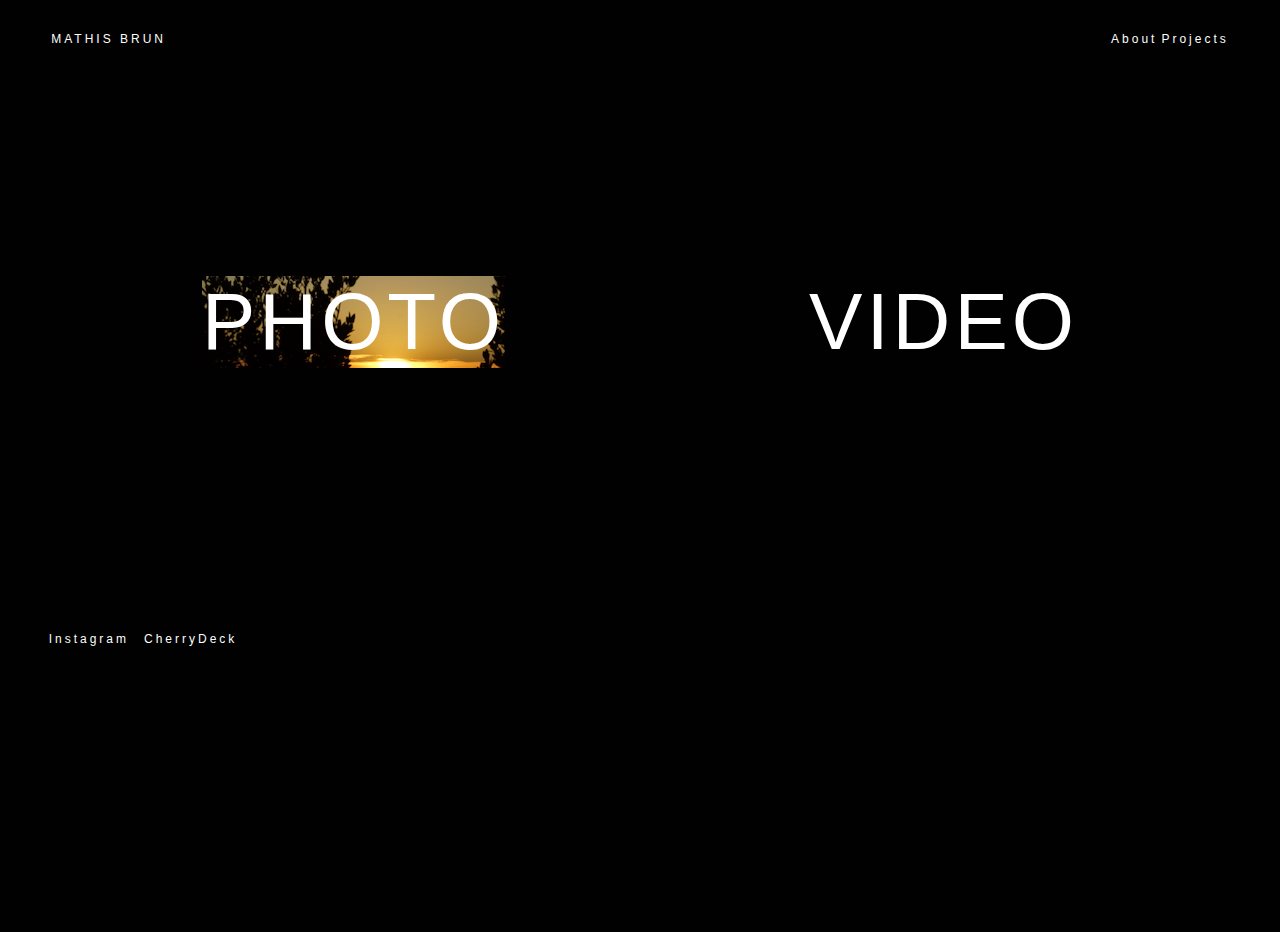
<file: les projets.html>
<!DOCTYPE HTML>
<html lang="fr">

<head>	
	<meta charset="utf-8">
	<meta name="author" content="Mathis Brun" >
	<title> LES PROJETS </title>
	<link rel="stylesheet" type="text/css" href="cv.css">
</head>

<body>
<!-- haut de la page -->
	<div class= "haut">
		<div class="name"><a href="index.html">MATHIS BRUN</a></div>
			<div class = "menu">
					<a href="about me.html" >About</a>   
					<a href="les projets.html">Projects</a>
				 
			</div>
	</div>

<!-- milieu de page -->
	<div class= "project-title">
		<div class = "placement-PHOTO">
			<a href="photos.html" >PHOTO</a>
			<!--<p><h2 data-ix="footer-animation" class="h2" >SUNSET WRLD/THE LAKE ·&nbsp;</h2></p>-->
		</div>
			<div class= "placement-VIDEO">
				<a href="videos.html">VIDEO</a>
				<!--<h2 data-ix="footer-animation" class="h2" >SKI ·&nbsp;</h2>-->
			</div>

	</div>
    




<!-- bas de la page -->
    <div class= "social" > 
    	<a href="https://www.instagram.com/mathis___brun/" target="_blank"><div>Instagram</div></a>
  		<a href="https://cherrydeck.com/profile/mathis_ph/portfolios" target="_blank" ><div>CherryDeck </div></a>
  			
    	
  	</div>

</body>
</file>
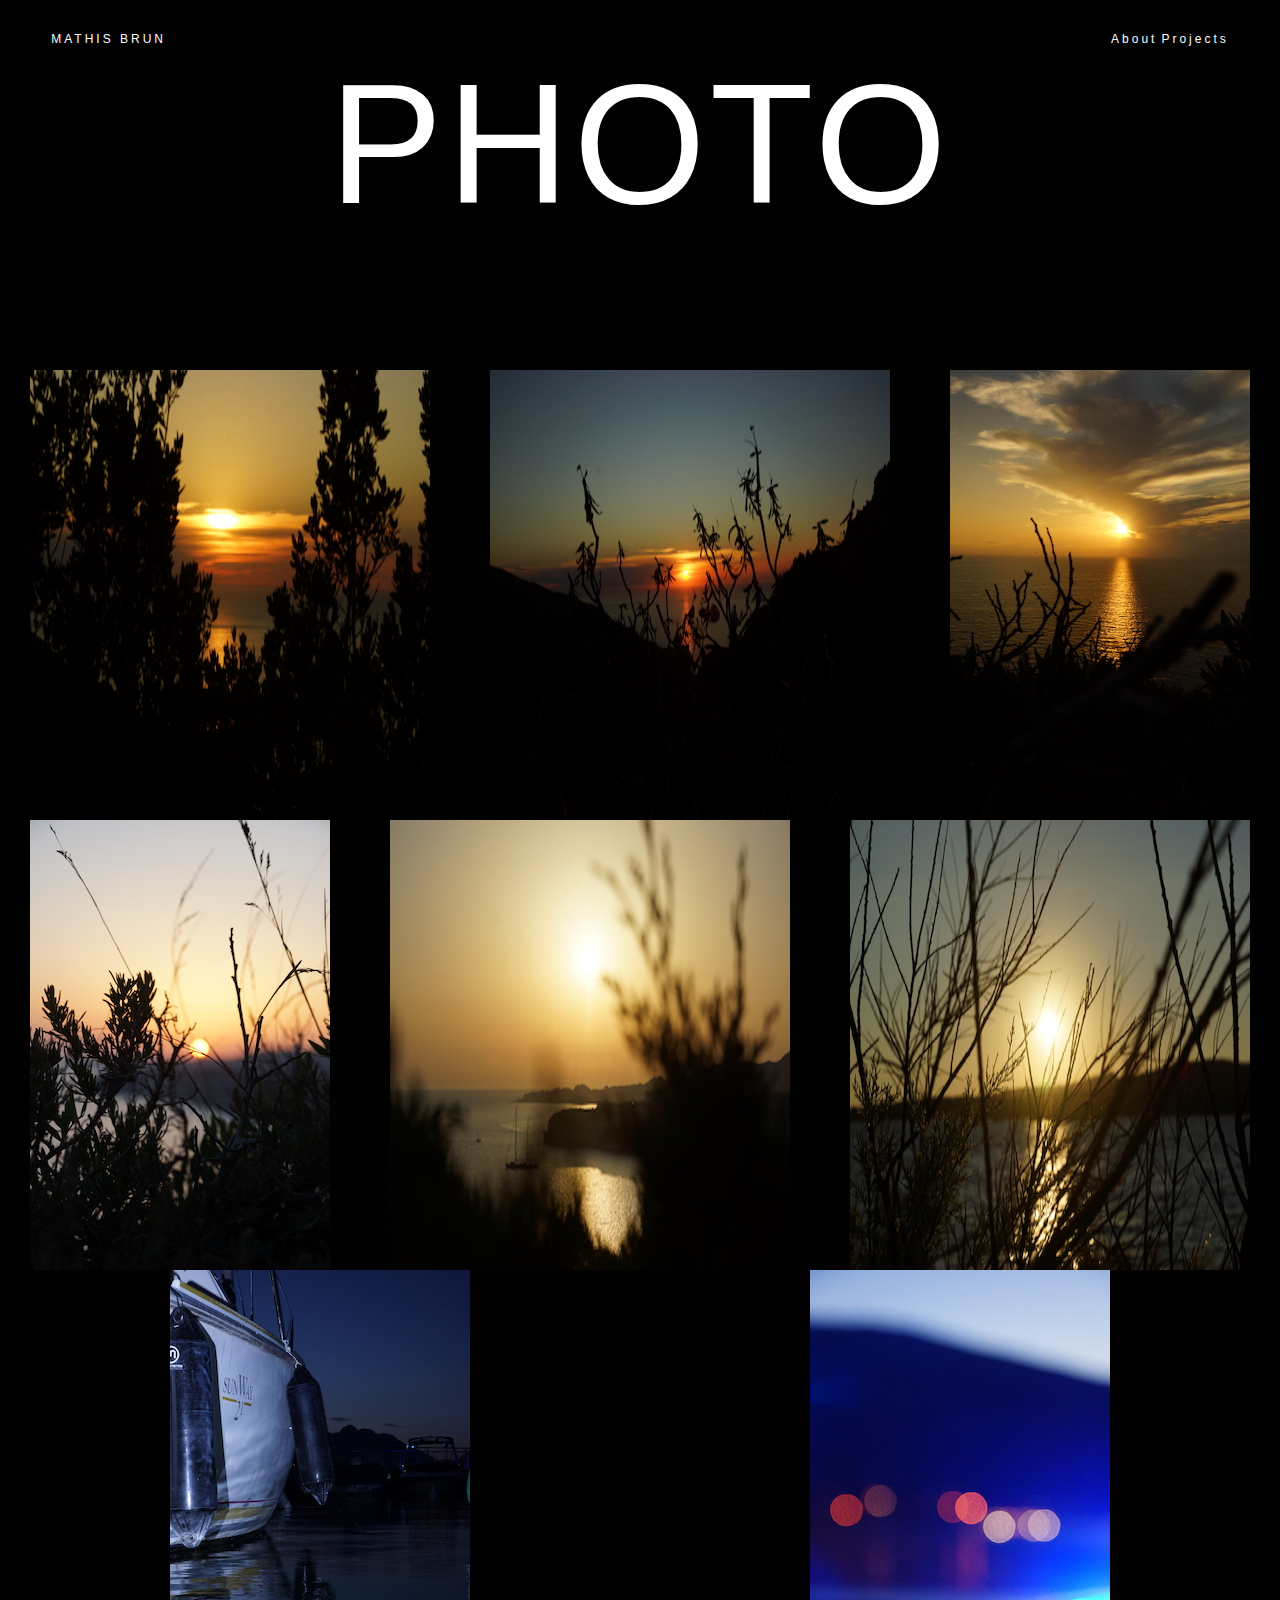
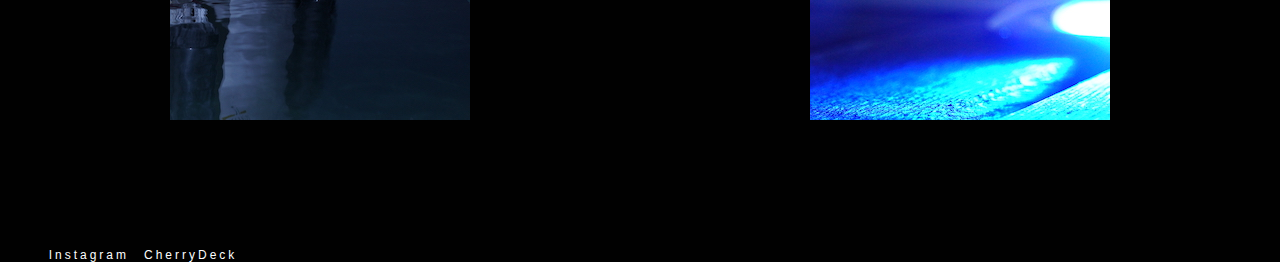
<file: photos.html>
<!DOCTYPE HTML>
<html lang="fr">

<head>	
	<meta charset="utf-8">
	<meta name="author" content="Mathis Brun" >
	<title> LES PHOTOS </title>
	<link rel="stylesheet" type="text/css" href="cv.css">
</head>

<body>


<!-- haut de la page -->
	<div class= "haut">
		<div class="name"><a href="index.html">MATHIS BRUN</a></div>
			<div class = "menu">
					<a href="about me.html" >About</a>   
					<a href="les projets.html">Projects</a>
				 
			</div>
	</div>

<!-- milieu de page -->
	<div class= "photo-vid">
		<div>
			<a href="photos.html" >PHOTO</a>
		</div> 
	</div>

	<div class="placement-pics">
		<img src="image/PH1.JPG" >
		<img src="image/PH2.JPG" >
		<img src="image/PH3.JPG" >
		<img src="image/PH4.JPG" >
		<img src="image/PH5.JPG" >
		<img src="image/PH6.JPG" >
		<img src="image/PH7.JPG" >
		<img src="image/PH8.JPG" >
		
	</div>
	




<!-- bas de la page -->
    <div class= "social" > 
    	<a href="https://www.instagram.com/mathis___brun/" target="_blank" class="link-social-1">
  			<div class="icon-social">Instagram</div>
    	</a>
    	<a href="https://cherrydeck.com/profile/mathis_ph/portfolios" target="_blank" class="link-social-2">
  			<div class="icon-social">CherryDeck </div>
    	</a>
  	</div>

</body>
</file>
<file: cv.css>
body{
	background: #010101;
	color:white;
	font-family: 'Circularpro book' , 'Helvetica Neue', Helvetica;
  height: 100vh;
  width: 100%;
  margin: 0;
}


.title{
  min-width: 900px;
}

.projets{
  margin-top: 10%;
  font-size: 12px;
  font-weight: 400;
  letter-spacing: 3px
}

.projets a {
  color: #FDFEFE;
  text-decoration: none;

}

.projets a:hover{
  color: grey;
}

.div-block-test {
  display: flex;
  flex-wrap: wrap;
  margin-top: 13%;
  z-index: 1;
  width: 75%;
  margin-right: auto;
  margin-left: auto;
  margin-bottom: 9.75%;

}

.h1-testing {
  width: 60%;
  margin-top: 0px;
  margin-bottom: 30px;
  font-family: 'Circularpro book', 'Helvetica Neue', Helvetica ,sans-serif;
  color: #fff;
  font-size: 8vmax;
  line-height: 85px;
  font-weight: 300;
  text-align: left;
  letter-spacing: 2px;
}

.h2 {
  margin-top: 0px;
  clear: left;
  font-family: 'Circularpro book', 'Helvetica Neue', Helvetica, sans-serif;
  color: #fff;
  font-size: 14px;
  line-height: 30px;
  font-style: italic;
  font-weight: 400;
  text-align: left;
  letter-spacing: 1px;
}

.h2-1 {
  margin-top: 0px;
  display: flex;
  justify-content: space-around;
  margin-bottom: 29.5%; 
  font-family: 'Circularpro book', 'Helvetica Neue', Helvetica, sans-serif;
  color: #fff;
  font-size: 14px;
  line-height: 30px;
  font-style: italic;
  font-weight: 400;
  text-align: left;
  letter-spacing: 1px;
}

.h3 {
  display: flex;
  justify-content: space-around;
  font-family: 'Circularpro book', 'Helvetica Neue', Helvetica, sans-serif;
  color: #fff;
  font-size: 16px;
  line-height: 20px;
  font-weight: 200;
  text-align: left;
  letter-spacing: 1px;
  margin-top: 5%
}

.name{
  font-family: 'Circularpro book', 'Helvetica Neue', Helvetica, sans-serif;
  color: #fff;
  font-size: 12px;
  font-weight: 400;
  letter-spacing: 3px

}

.name a{
  text-decoration: none;
  color: #FDFEFE;
}


.menu{
  font-family: 'Circularpro book','Helvetica Neue', Helvetica, sans-serif;
  color: #fff;
  font-size: 12px;
  font-weight: 400;
  letter-spacing: 3px;
  text-decoration: none;
  display: flex;
  justify-content: space-between;
  width: 10%
}

.menu a{
  text-decoration: none;
  color: #FDFEFE;
}

.menu a:hover{
  color: grey;
}

.haut{
  display: flex;
  flex-wrap: wrap;
  justify-content: space-between;
  width: 92%;
  margin-top: 2.5%;
  margin-right: auto;
  margin-left: auto;

}  
.social{
  display: flex;
  justify-content: space-between;
  width: 15%;
  font-size: 12px ;  
  font-weight: 400;
  letter-spacing: 3px;
  margin-left: 3.8%;

}

.social a {
  margin-right: 15px;
  color: #FDFEFE;
  text-decoration: none;
}

.project-title{
  display: flex;
  flex-wrap: wrap;
  justify-content: space-around;
  height: 700px
  width:10%;
  margin-top: 18%;
  margin-right: 50px;
  margin-left: 50px;
  
}

.project-title a{
  font-family: 'Circularpro book','Helvetica Neue', Helvetica, sans-serif;
  color: #fff;
  font-size: 80px;
  font-weight: 300;
  letter-spacing: 4px;
  text-decoration: none;
}

.placement-PHOTO{
  display: flex;
  justify-content: column;
  background-image: url("image/PH1.JPG");
  margin-bottom: 22.3%;
}

.placement-PHOTO a:hover{
  color: grey;
}

.placement-VIDEO{
  display: flex;
  justify-content: column;
}

.placement-VIDEO a:hover{
  color: grey; 
}

.placement-ABOUT{
  background-image: url("image/DOS.JPG");
}

.photo-vid{
  display: flex;
  flex-wrap: wrap;
  justify-content: space-around;
  height: 700px
  margin-top: 10%;
  margin-right: 50px;
  margin-left: 50px;
  z-index: 2;
}

.photo-vid a, .photo-vid p{
  font-family: 'Circularpro book','Helvetica Neue', Helvetica, sans-serif;
  color: white;
  font-size: 170px;
  font-weight: 100;
  letter-spacing: 4px;
  text-decoration: none;

}

.placement-pics{
  display: flex;
  flex-wrap: wrap;
  justify-content: space-around;
  margin-top: 10%;
  margin-bottom: 10%;
}

.placemenr-pics img{
  height: 300px;  
  width: 300px;
}

.massage{
  display: flex;
  justify-content: space-around;
  margin-bottom: 15%;
}
</file>
